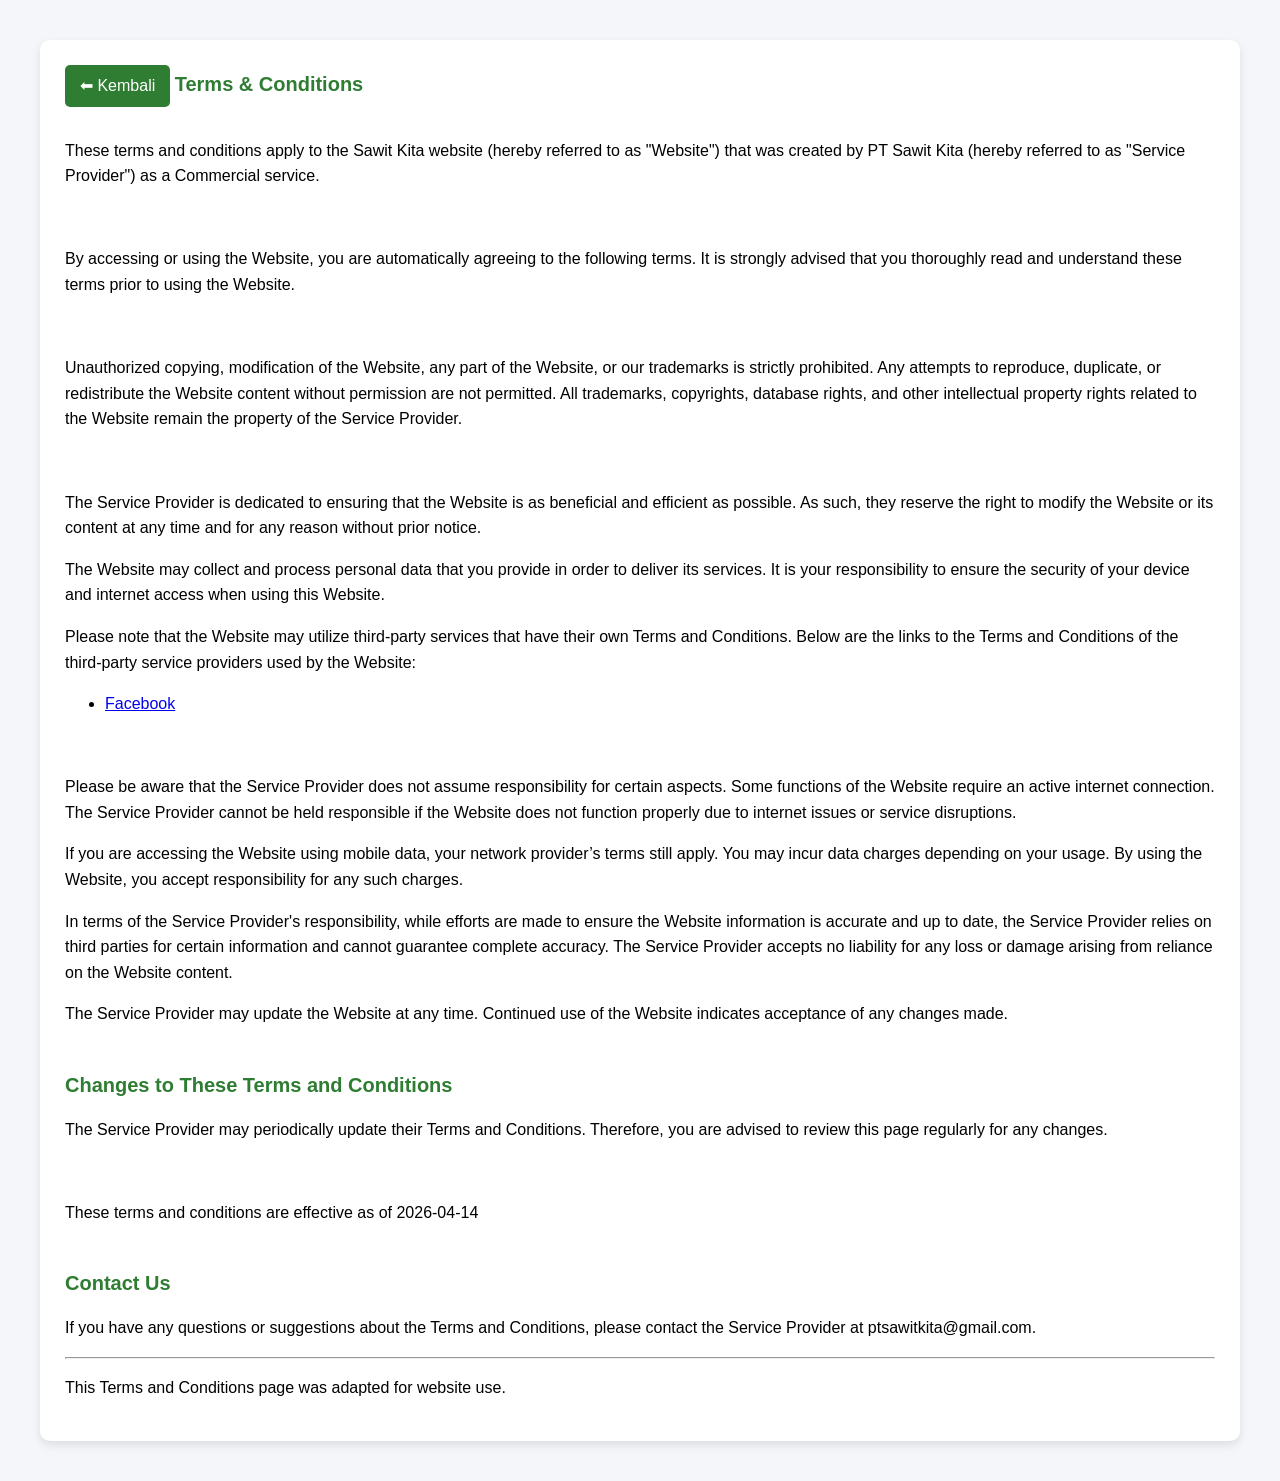
<file: term/terms.html>
<!DOCTYPE html>
<html>
<head>
  <meta charset='utf-8'>
  <meta name='viewport' content='width=device-width'>
  <title>Terms &amp; Conditions</title>

  <!-- Hubungkan ke CSS -->
  <link rel="stylesheet" href="style.css">
</head>

<body>

<div class="container">

<a href="index.html" class="btn-back">⬅ Kembali</a>

<strong>Terms &amp; Conditions</strong><br>
<p>These terms and conditions apply to the Sawit Kita website (hereby referred to as "Website") that was created by PT Sawit Kita (hereby referred to as "Service Provider") as a Commercial service.</p><br>

<p>By accessing or using the Website, you are automatically agreeing to the following terms. It is strongly advised that you thoroughly read and understand these terms prior to using the Website.</p>

<div><br>
<p>Unauthorized copying, modification of the Website, any part of the Website, or our trademarks is strictly prohibited. Any attempts to reproduce, duplicate, or redistribute the Website content without permission are not permitted. All trademarks, copyrights, database rights, and other intellectual property rights related to the Website remain the property of the Service Provider.</p>
</div><br>

<p>The Service Provider is dedicated to ensuring that the Website is as beneficial and efficient as possible. As such, they reserve the right to modify the Website or its content at any time and for any reason without prior notice.</p>

<p>The Website may collect and process personal data that you provide in order to deliver its services. It is your responsibility to ensure the security of your device and internet access when using this Website.</p>

<div>
<p>Please note that the Website may utilize third-party services that have their own Terms and Conditions. Below are the links to the Terms and Conditions of the third-party service providers used by the Website:</p>
<ul>
<li><a href="https://www.facebook.com/legal/terms/plain_text_terms" target="_blank" rel="noopener noreferrer">Facebook</a></li>
</ul>
</div><br>

<p>Please be aware that the Service Provider does not assume responsibility for certain aspects. Some functions of the Website require an active internet connection. The Service Provider cannot be held responsible if the Website does not function properly due to internet issues or service disruptions.</p>

<p>If you are accessing the Website using mobile data, your network provider’s terms still apply. You may incur data charges depending on your usage. By using the Website, you accept responsibility for any such charges.</p>

<p>In terms of the Service Provider's responsibility, while efforts are made to ensure the Website information is accurate and up to date, the Service Provider relies on third parties for certain information and cannot guarantee complete accuracy. The Service Provider accepts no liability for any loss or damage arising from reliance on the Website content.</p>

<p>The Service Provider may update the Website at any time. Continued use of the Website indicates acceptance of any changes made.</p>

<br><strong>Changes to These Terms and Conditions</strong>
<p>The Service Provider may periodically update their Terms and Conditions. Therefore, you are advised to review this page regularly for any changes.</p>

<br><p>These terms and conditions are effective as of 2026-04-14</p>

<br><strong>Contact Us</strong>
<p>If you have any questions or suggestions about the Terms and Conditions, please contact the Service Provider at ptsawitkita@gmail.com.</p>

<hr>
<p>This Terms and Conditions page was adapted for website use.</p>

</div>

</body>
</html>
</file>
<file: term/style.css>
body {
  font-family: 'Helvetica Neue', Helvetica, Arial, sans-serif;
  padding: 2em;
  background-color: #f4f6f9;
  line-height: 1.6;
}

.container {
  background: white;
  padding: 25px;
  border-radius: 10px;
  box-shadow: 0 4px 10px rgba(0,0,0,0.1);
}

strong {
  color: #2e7d32;
  font-size: 20px;
}

.btn-back {
  display: inline-block;
  margin-bottom: 15px;
  padding: 8px 15px;
  background-color: #2e7d32;
  color: white;
  text-decoration: none;
  border-radius: 5px;
}

.btn-back:hover {
  background-color: #1b5e20;
}
</file>
